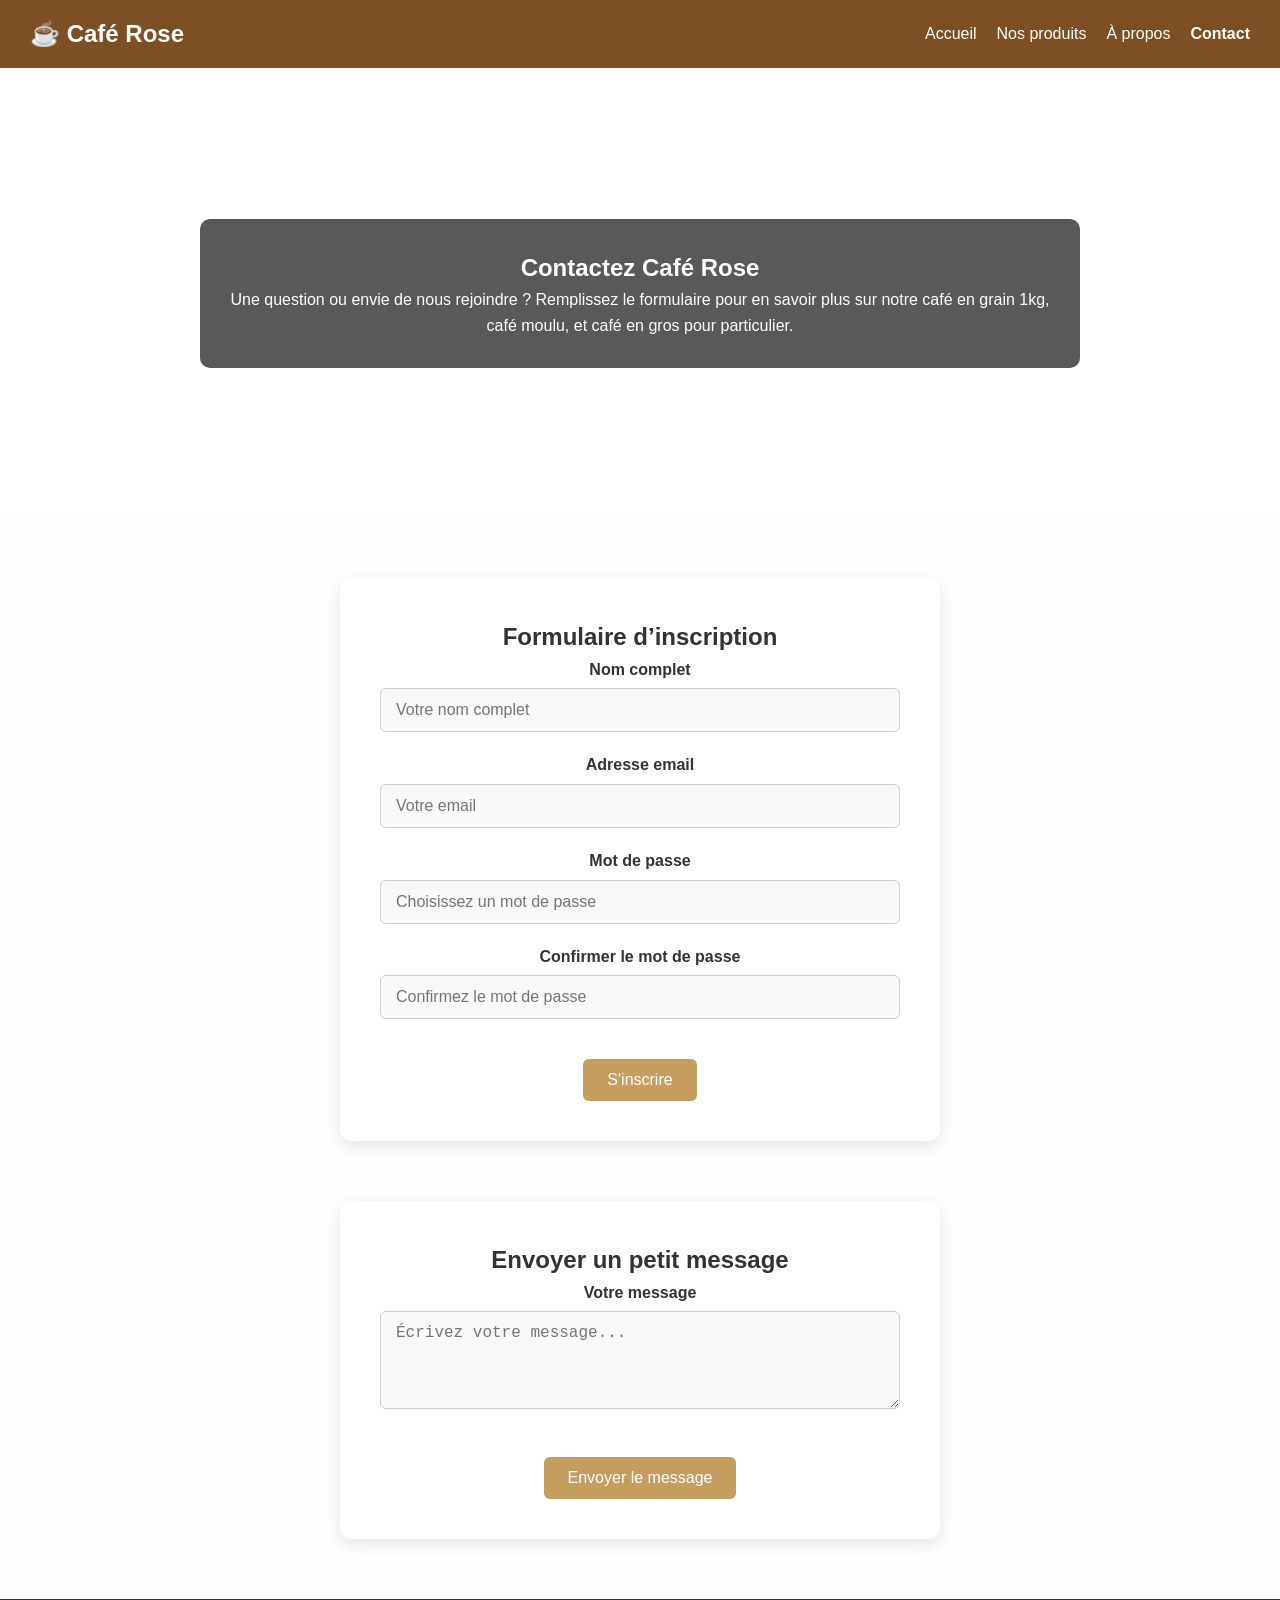
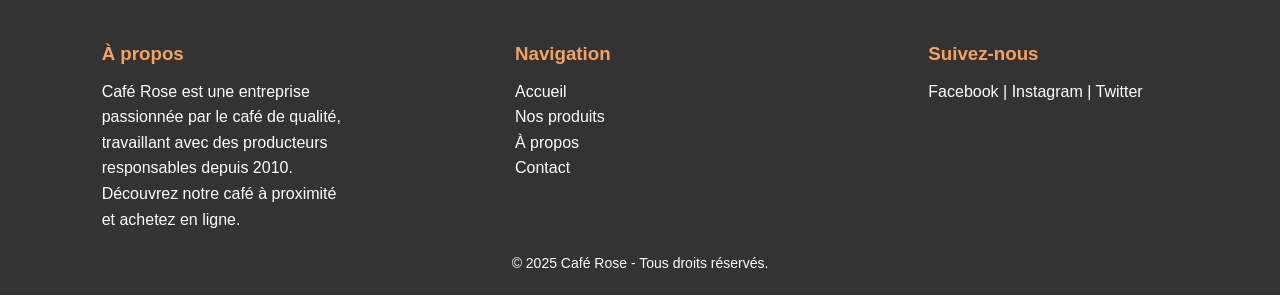
<file: contact.html>
<!DOCTYPE html>
<html lang="fr">
<head>
  <meta charset="UTF-8" />
  <meta name="viewport" content="width=device-width, initial-scale=1.0"/>
  <meta name="description" content="Contactez Café Rose pour découvrir le meilleur café en grain 1kg, café moulu, et café en gros pour particuliers. Une question ou envie de nous rejoindre ? Remplissez le formulaire." />
  <title>Contactez Café Rose | Meilleur Café en Grain 1kg et Café Moulu</title>
  <link rel="stylesheet" href="style.css" />
  <script src="//code.tidio.co/pz1rkuaeqz7as8yoxnlrdfw8ehegrq3x.js" async></script>
</head>
<body>

  <!-- En-tête -->
  <header>
    <div class="logo">☕ Café Rose</div>
    <nav>
      <ul class="menu">
        <li><a href="index.html">Accueil</a></li>
        <li><a href="nos-produits.html">Nos produits</a></li>
        <li><a href="apropos.html">À propos</a></li>
        <li><a href="contact.html" class="active">Contact</a></li>
      </ul>
    </nav>
  </header>

  <!-- Bannière personnalisée pour contact -->
  <section class="banniere contact-banniere">
    <div class="banniere-contenu">
      <h1>Contactez Café Rose</h1>
      <p>Une question ou envie de nous rejoindre ? Remplissez le formulaire pour en savoir plus sur notre café en grain 1kg, <br>café moulu, et café en gros pour particulier.</p>
    </div>
  </section>

  <!-- Section Formulaire -->
  <section class="section-contact">
    <div class="contact-container">
      <h2>Formulaire d’inscription</h2>
      <form class="formulaire-contact">
        <div class="form-groupe">
          <label for="nom">Nom complet</label>
          <input type="text" id="nom" name="nom" placeholder="Votre nom complet" required />
        </div>
        <div class="form-groupe">
          <label for="email">Adresse email</label>
          <input type="email" id="email" name="email" placeholder="Votre email" required />
        </div>
        <div class="form-groupe">
          <label for="password">Mot de passe</label>
          <input type="password" id="password" name="password" placeholder="Choisissez un mot de passe" required />
        </div>
        <div class="form-groupe">
          <label for="confirm-password">Confirmer le mot de passe</label>
          <input type="password" id="confirm-password" name="confirm-password" placeholder="Confirmez le mot de passe" required />
        </div>
        <button type="submit" class="btn">S'inscrire</button>
      </form>
    </div>

    <div class="contact-container" style="margin-top: 60px;">
      <h2>Envoyer un petit message</h2>
      <form class="formulaire-contact">
        <div class="form-groupe">
          <label for="petit-message">Votre message</label>
          <textarea id="petit-message" name="petit-message" placeholder="Écrivez votre message..." rows="4" required></textarea>
        </div>
        <button type="submit" class="btn">Envoyer le message</button>
      </form>
    </div>
  </section>

  <!-- Pied de page -->
  <footer>
    <div class="footer-contenu">
      <div class="footer-col">
        <h3>À propos</h3>
        <p>Café Rose est une entreprise passionnée par le café de qualité, travaillant avec des producteurs responsables depuis 2010. Découvrez notre café à proximité et achetez en ligne.</p>
      </div>
      <div class="footer-col">
        <h3>Navigation</h3>
        <ul>
          <li><a href="index.html">Accueil</a></li>
          <li><a href="nos-produits.html">Nos produits</a></li>
          <li><a href="apropos.html">À propos</a></li>
          <li><a href="contact.html">Contact</a></li>
        </ul>
      </div>
      <div class="footer-col">
        <h3>Suivez-nous</h3>
        <p>Facebook | Instagram | Twitter</p>
      </div>
    </div>
    <div class="footer-bottom">
      <p>&copy; 2025 Café Rose - Tous droits réservés.</p>
    </div>
  </footer>

</body>
</html>
</file>
<file: style.css>
* {
    margin: 0;
    padding: 0;
    box-sizing: border-box
}

body {
    font-family: 'Segoe UI', sans-serif;
    background-color: #fffaf7;
    color: #333;
    line-height: 1.6
}

img {
    max-width: 100%;
    display: block
}

header {
    display: flex;
    justify-content: space-between;
    align-items: center;
    background-color: #7f4f24;
    color: #fff;
    padding: 15px 30px
}

.logo {
    font-size: 24px;
    font-weight: 700
}

nav .menu {
    list-style: none;
    display: flex;
    gap: 20px
}

nav .menu li a {
    text-decoration: none;
    color: #fff;
    transition: color 0.3s
}

nav .menu li a:hover {
    color: #f2cba4
}

.banniere,
.produits-banniere,
.apropos-banniere,
.contact-banniere {
    background-size: cover;
    background-position: center;
    height: 50vh;
    display: flex;
    justify-content: center;
    align-items: center;
    color: #fff;
    text-align: center
}

.banniere {
    height: 80vh;
    background-image: url(https://images.unsplash.com/photo-1509042239860-f550ce710b93)
}

.produits-banniere {
    background-image: url(https://images.unsplash.com/photo-1470337458703-46ad1756a187)
}

.banniere-contenu {
    background-color: rgb(0 0 0 / .65);
    padding: 30px;
    border-radius: 10px
}

.btn {
    background-color: #f4a261;
    color: #fff;
    padding: 10px 20px;
    text-decoration: none;
    border-radius: 6px;
    transition: background 0.3s;
    margin-top: 20px;
    display: inline-block
}

.btn:hover {
    background-color: #e08d45
}

section {
    padding: 60px 30px;
    text-align: center
}

.produits-liste {
    display: flex;
    justify-content: center;
    flex-wrap: wrap;
    gap: 30px
}

.carte {
    background: #fff;
    padding: 15px;
    border-radius: 10px;
    width: 280px;
    position: relative;
    box-shadow: 0 4px 10px rgb(0 0 0 / .05);
    transition: transform 0.3s ease, box-shadow 0.3s ease
}

.carte:hover {
    transform: translateY(-5px);
    box-shadow: 0 10px 20px rgb(0 0 0 / .15)
}

.carte img {
    width: 100%;
    height: 220px;
    object-fit: cover;
    border-radius: 8px
}

.badge {
    position: absolute;
    top: 10px;
    left: 10px;
    background-color: #c59d5f;
    color: #fff;
    font-size: 14px;
    padding: 5px 10px;
    border-radius: 20px;
    font-weight: 700;
    box-shadow: 0 2px 6px rgb(0 0 0 / .2)
}

.filtres {
    text-align: center;
    margin: 30px 0
}

.filtre-btn {
    background-color: #eee;
    border: none;
    margin: 5px;
    padding: 10px 20px;
    cursor: pointer;
    border-radius: 20px;
    font-weight: 700;
    transition: background 0.3s, color 0.3s
}

.filtre-btn:hover,
.filtre-btn.actif {
    background-color: #c59d5f;
    color: #fff
}

footer {
    background-color: #333;
    color: #fff;
    padding: 40px 20px 20px
}

.footer-contenu {
    display: flex;
    justify-content: space-around;
    flex-wrap: wrap;
    margin-bottom: 20px
}

.footer-col {
    width: 250px
}

.footer-col h3 {
    margin-bottom: 10px;
    color: #f4a261
}

.footer-col ul {
    list-style: none;
    padding: 0
}

.footer-col ul li a {
    color: #fff;
    text-decoration: none
}

.footer-col ul li a:hover {
    text-decoration: underline
}

.footer-bottom {
    text-align: center;
    font-size: 14px
}

@media (max-width:768px) {
    header {
        flex-direction: column;
        padding: 15px
    }

    nav .menu {
        flex-direction: column;
        gap: 10px
    }

    .banniere,
    .produits-banniere,
    .apropos-banniere,
    .contact-banniere {
        height: 40vh
    }

    .produits-liste {
        gap: 15px
    }

    .carte {
        width: 100%;
        max-width: 300px
    }

    .filtre-btn {
        display: block;
        width: 100%;
        margin: 5px 0
    }

    .footer-contenu {
        flex-direction: column;
        gap: 20px
    }

    .footer-col {
        width: 100%
    }
}

* {
    margin: 0;
    padding: 0;
    box-sizing: border-box
}

body {
    font-family: 'Segoe UI', sans-serif;
    background-color: #fffaf7;
    color: #333;
    line-height: 1.6
}

img {
    max-width: 100%;
    display: block
}

header {
    display: flex;
    justify-content: space-between;
    align-items: center;
    background-color: #7f4f24;
    color: #fff;
    padding: 15px 30px
}

.logo {
    font-size: 24px;
    font-weight: 700
}

nav .menu {
    list-style: none;
    display: flex;
    gap: 20px
}

nav .menu li a {
    text-decoration: none;
    color: #fff;
    transition: color 0.3s
}

nav .menu li a:hover {
    color: #f2cba4
}

.banniere,
.apropos-banniere {
    background-size: cover;
    background-position: center;
    height: 50vh;
    display: flex;
    justify-content: center;
    align-items: center;
    color: #fff;
    text-align: center
}

.apropos-banniere {
    background-image: url(https://images.unsplash.com/photo-1511920170033-f8396924c348?auto=format&fit=crop&w=1600&q=80)
}

.banniere-contenu {
    background-color: rgb(0 0 0 / .65);
    padding: 30px;
    border-radius: 10px
}

.contenu-section {
    max-width: 1000px;
    margin: auto;
    text-align: center;
    padding: 60px 20px
}

.contenu-section.gris {
    background-color: #f9f3ef
}

.contenu-section h2 {
    font-size: 30px;
    color: #7f4f24;
    margin-bottom: 20px
}

.contenu-section p {
    font-size: 18px;
    line-height: 1.7
}

.equipe {
    display: flex;
    justify-content: center;
    flex-wrap: wrap;
    gap: 30px;
    margin-top: 40px
}

.membre {
    text-align: center;
    max-width: 200px
}

.membre img {
    width: 100%;
    max-width: 160px;
    height: 160px;
    border-radius: 50%;
    object-fit: cover;
    border: 4px solid #7f4f24
}

.membre h3 {
    font-size: 18px;
    margin-top: 15px;
    color: #5c2e0f
}

.membre p {
    font-size: 14px;
    color: #666
}

footer {
    background-color: #333;
    color: #fff;
    padding: 40px 20px 20px
}

.footer-contenu {
    display: flex;
    justify-content: space-around;
    flex-wrap: wrap;
    margin-bottom: 20px
}

.footer-col {
    width: 250px
}

.footer-col h3 {
    margin-bottom: 10px;
    color: #f4a261
}

.footer-col ul {
    list-style: none;
    padding: 0
}

.footer-col ul li a {
    color: #fff;
    text-decoration: none
}

.footer-col ul li a:hover {
    text-decoration: underline
}

.footer-bottom {
    text-align: center;
    font-size: 14px
}

@media (max-width:768px) {
    header {
        flex-direction: column;
        padding: 15px
    }

    nav .menu {
        flex-direction: column;
        gap: 10px
    }

    .banniere,
    .apropos-banniere {
        height: 40vh
    }

    .equipe {
        gap: 15px
    }

    .membre {
        width: 100%;
        max-width: 200px
    }

    .footer-contenu {
        flex-direction: column;
        gap: 20px
    }

    .footer-col {
        width: 100%
    }
}

.banniere,
.apropos-banniere {
    background-size: cover;
    background-position: center;
    height: 50vh;
    display: flex;
    justify-content: center;
    align-items: center;
    color: #fff;
    text-align: center
}

.apropos-banniere {
    background-image: url(team.jpg)
}

.banniere-contenu {
    background-color: rgb(0 0 0 / .65);
    padding: 30px;
    border-radius: 10px
}

* {
    margin: 0;
    padding: 0;
    box-sizing: border-box
}

body {
    font-family: 'Segoe UI', sans-serif;
    background-color: #fffaf7;
    color: #333;
    line-height: 1.6
}

img {
    max-width: 100%;
    display: block
}

header {
    display: flex;
    justify-content: space-between;
    align-items: center;
    background-color: #7f4f24;
    color: #fff;
    padding: 15px 30px
}

.logo {
    font-size: 24px;
    font-weight: 700
}

nav .menu {
    list-style: none;
    display: flex;
    gap: 20px
}

nav .menu li a {
    text-decoration: none;
    color: #fff;
    transition: color 0.3s
}

nav .menu li a:hover {
    color: #f2cba4
}

nav .menu li a.active {
    font-weight: 700
}

.banniere,
.contact-banniere {
    background-size: cover;
    background-position: center;
    height: 50vh;
    display: flex;
    justify-content: center;
    align-items: center;
    color: #fff;
    text-align: center
}

.contact-banniere {
    background-image: url(https://images.unsplash.com/photo-1511920170033-f8396924c348?auto=format&fit=crop&w=1600&q=80)
}

.banniere-contenu {
    background-color: rgb(0 0 0 / .65);
    padding: 30px;
    border-radius: 10px
}

.section-contact {
    padding: 60px 20px;
    background-color: #fefefe
}

.contact-container {
    max-width: 600px;
    margin: 0 auto;
    background: #fff;
    border-radius: 12px;
    padding: 40px;
    box-shadow: 0 5px 15px rgb(0 0 0 / .1)
}

.formulaire-contact .form-groupe {
    margin-bottom: 20px
}

.formulaire-contact label {
    display: block;
    font-weight: 700;
    margin-bottom: 6px;
    color: #333
}

.formulaire-contact input,
.formulaire-contact textarea {
    width: 100%;
    padding: 12px 15px;
    border: 1px solid #ccc;
    border-radius: 6px;
    font-size: 16px;
    background-color: #f9f9f9
}

.formulaire-contact input:focus,
.formulaire-contact textarea:focus {
    outline: none;
    border-color: #c59d5f;
    background-color: #fff
}

.formulaire-contact .btn {
    background-color: #c59d5f;
    color: #fff;
    border: none;
    padding: 12px 24px;
    font-size: 16px;
    border-radius: 6px;
    cursor: pointer;
    transition: background 0.3s ease
}

.formulaire-contact .btn:hover {
    background-color: #b5894e
}

footer {
    background-color: #333;
    color: #fff;
    padding: 40px 20px 20px
}

.footer-contenu {
    display: flex;
    justify-content: space-around;
    flex-wrap: wrap;
    margin-bottom: 20px
}

.footer-col {
    width: 250px
}

.footer-col h3 {
    margin-bottom: 10px;
    color: #f4a261
}

.footer-col ul {
    list-style: none;
    padding: 0
}

.footer-col ul li a {
    color: #fff;
    text-decoration: none
}

.footer-col ul li a:hover {
    text-decoration: underline
}

.footer-bottom {
    text-align: center;
    font-size: 14px
}

@media (max-width:768px) {
    header {
        flex-direction: column;
        padding: 15px
    }

    nav .menu {
        flex-direction: column;
        gap: 10px
    }

    .banniere,
    .contact-banniere {
        height: 40vh
    }

    .contact-container {
        padding: 20px
    }

    .footer-contenu {
        flex-direction: column;
        gap: 20px
    }

    .footer-col {
        width: 100%
    }
}

body {
    font-family: 'Roboto', sans-serif;
    margin: 0;
    padding: 0;
    color: #333;
    background-color: #fff;
    line-height: 1.6
}

.section-title {
    text-align: center;
    font-size: 2em;
    margin: 40px 0 10px;
    font-family: 'Playfair Display', serif
}

.section-description {
    text-align: center;
    max-width: 700px;
    margin: 0 auto 30px;
    font-size: 1em;
    color: #666
}

.stats {
    padding: 40px 20px;
    background-color: #f9f9f9
}

.stats-liste {
    display: flex;
    flex-wrap: wrap;
    justify-content: center;
    gap: 30px
}

.stat {
    text-align: center;
    flex: 1 1 150px;
    max-width: 200px
}

.stat .nombre {
    font-size: 2.5em;
    font-weight: 700;
    color: #111
}

.btn {
    background-color: #f4a261;
    color: #fff;
    padding: 10px 20px;
    text-decoration: none;
    border-radius: 6px;
    transition: background 0.3s;
    margin-top: 20px;
    display: inline-block
}

.temoignages {
    padding: 50px 20px
}

.temoignage-liste {
    display: flex;
    flex-wrap: wrap;
    justify-content: center;
    gap: 30px
}

.temoin {
    background: #f5f5f5;
    border-radius: 12px;
    padding: 20px;
    max-width: 280px;
    text-align: center;
    box-shadow: 0 4px 8px rgb(0 0 0 / .05);
    transition: transform 0.3s ease
}

.temoin:hover {
    transform: translateY(-5px)
}

.temoin img {
    border-radius: 50%;
    width: 80px;
    height: 80px;
    object-fit: cover;
    margin-bottom: 10px
}

.faq {
    padding: 40px 20px;
    background-color: #fdfdfd
}

.faq-liste details {
    margin-bottom: 15px;
    border: 1px solid #ddd;
    border-radius: 8px;
    padding: 12px 15px;
    background: #fff;
    cursor: pointer
}

.faq-liste summary {
    font-weight: 700
}

.video-section {
    padding: 50px 20px;
    background-color: #f0f0f0;
    text-align: center
}

.video-section iframe {
    max-width: 100%;
    width: 800px;
    height: 450px;
    border-radius: 12px;
    border: none
}

.partenaires {
    padding: 50px 20px;
    background-color: #fff;
    text-align: center
}

.partenaires .logos {
    display: flex;
    justify-content: center;
    flex-wrap: wrap;
    gap: 40px;
    margin-top: 30px
}

.partenaires .logos img {
    max-width: 120px;
    height: auto;
    transition: transform 0.3s ease
}

.partenaires .logos img:hover {
    transform: scale(1.1)
}

.fade-in {
    opacity: 0;
    transform: translateY(20px);
    animation: fadeIn 1s ease forwards
}

.fade-up {
    opacity: 0;
    transform: translateY(40px);
    animation: fadeUp 1s ease forwards
}

@keyframes fadeIn {
    to {
        opacity: 1;
        transform: translateY(0)
    }
}

@keyframes fadeUp {
    to {
        opacity: 1;
        transform: translateY(0)
    }
}

@media (max-width:1024px) {

    .stats-liste,
    .temoignage-liste,
    .partenaires .logos {
        flex-direction: row;
        justify-content: center;
        flex-wrap: wrap
    }

    .video-section iframe {
        width: 100%;
        height: auto;
        aspect-ratio: 16/9
    }
}

@media (max-width:768px) {

    .stat,
    .temoin {
        max-width: 100%;
        flex: 1 1 100%
    }

    .section-title {
        font-size: 1.6em
    }

    .video-section iframe {
        height: 300px
    }
}

@media (max-width:480px) {

    .stats-liste,
    .temoignage-liste {
        gap: 20px
    }

    .temoin {
        padding: 15px
    }

    .video-section iframe {
        height: 200px
    }
}

.video-section {
    padding: 50px 20px;
    background-color: #fff;
    text-align: center
}

.video-container {
    position: relative;
    width: 100%;
    max-width: 900px;
    margin: 0 auto;
    aspect-ratio: 16 / 9
}

.video-container video {
    width: 100%;
    height: 100%;
    border-radius: 12px;
    object-fit: cover;
    box-shadow: 0 4px 16px rgb(0 0 0 / .1)
}

@media screen and (max-width:768px) {
    .video-section {
        padding: 30px 10px
    }

    .video-container {
        aspect-ratio: 16 / 9
    }

    .video-container video {
        border-radius: 8px
    }
}
</file>
